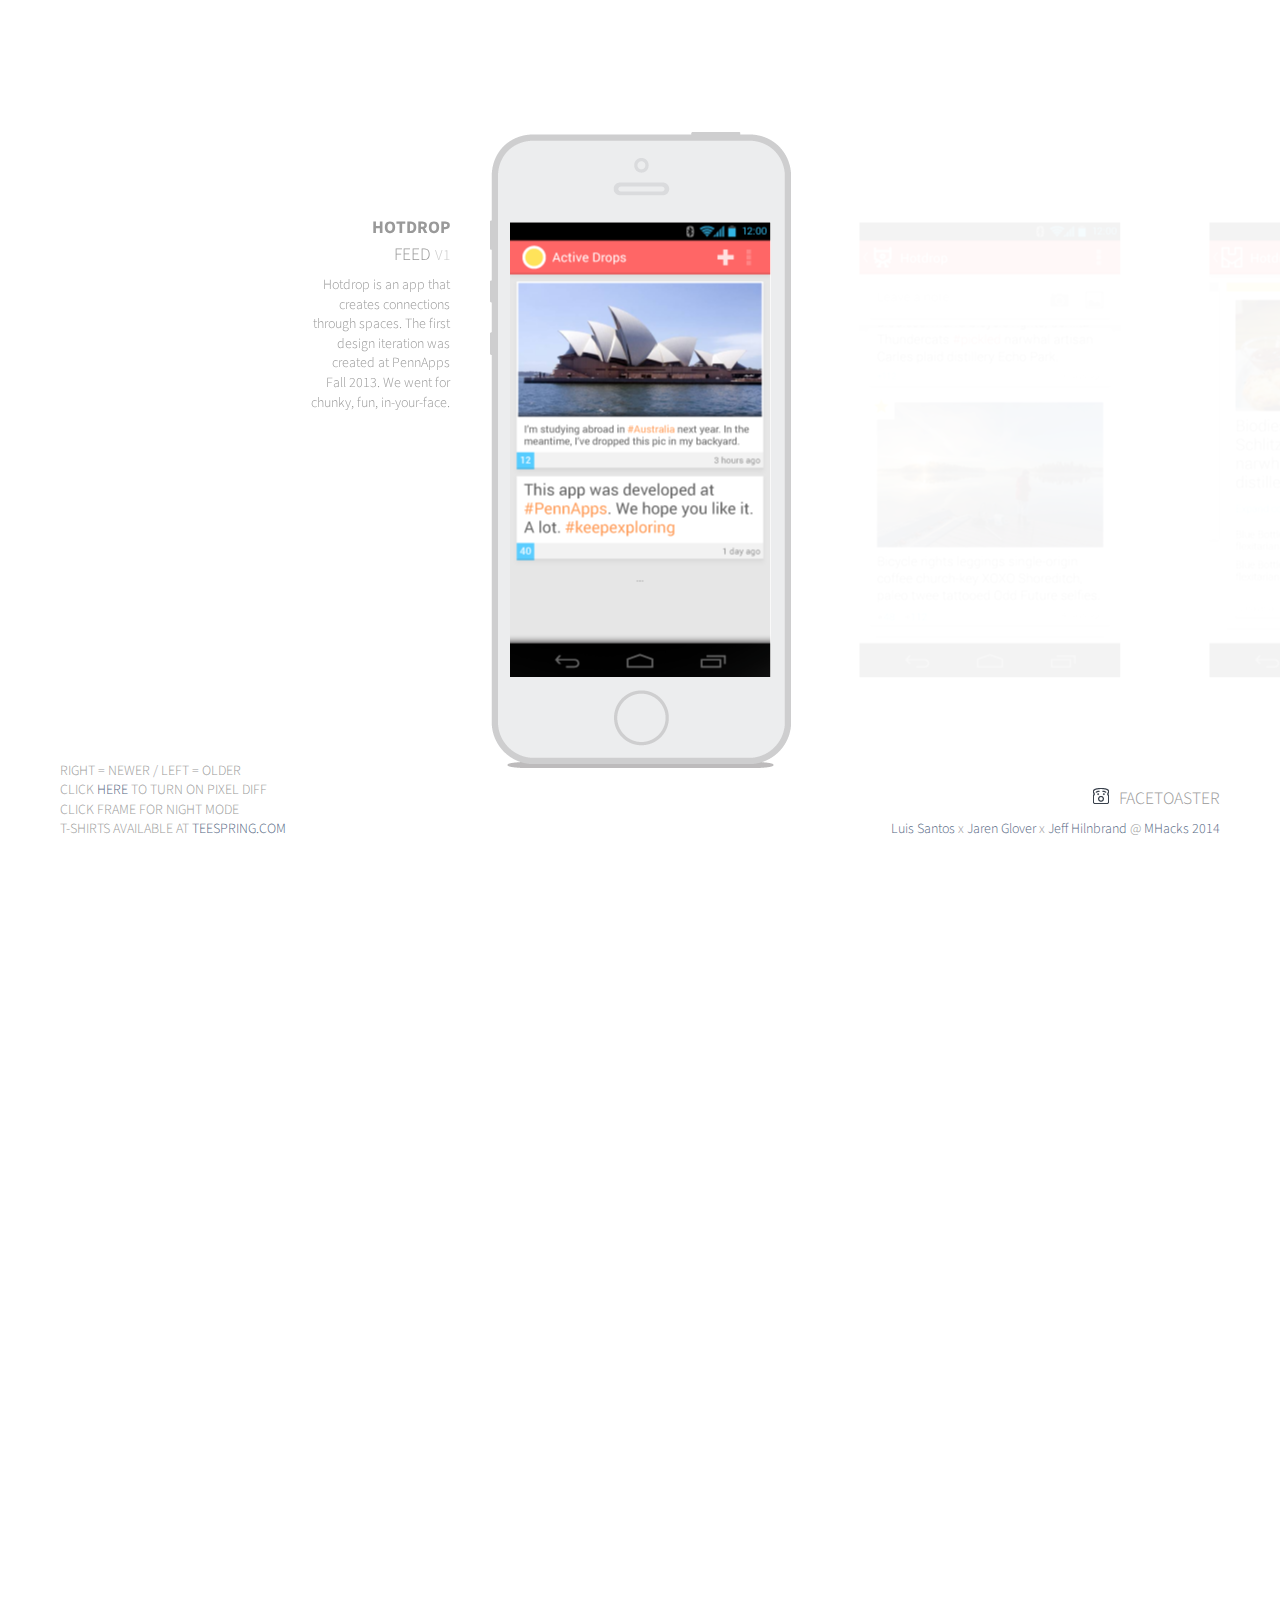
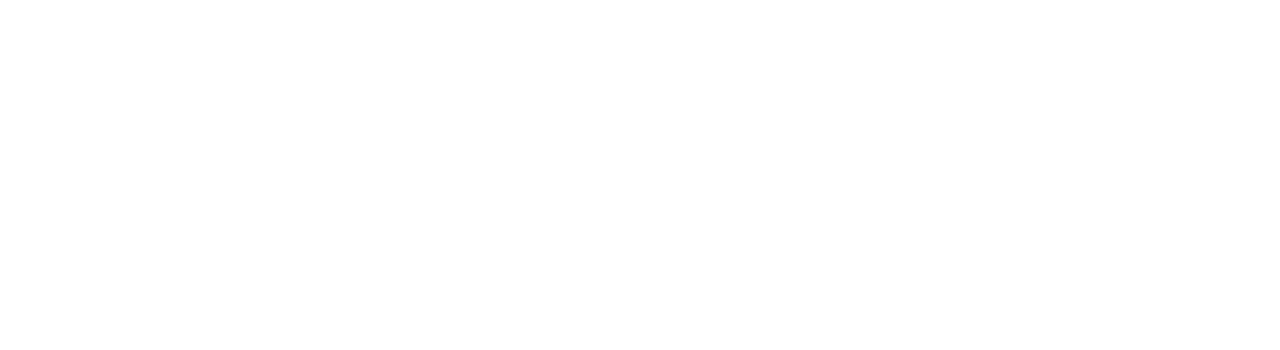
<file: index.html>
<!doctype html>

<html lang="en">
<head>
    <meta charset="utf-8" />
    <title>Facetoaster - Hotdrop Example</title>

    <link rel="icon" type="image/png" href="favicon.png" />
    
    <link href="public/css/style.css" rel="stylesheet" />

    <meta name="description" content="Facetoaster. Created at MHacks 2014" />
    <meta name="author" content="Jeff Hilnbrand, Jaren Glover, Luis Santos" />
    
    <link rel="shortcut icon" href="favicon.png" />
</head>

<body>

    <!-- FRAME + DESCRIPTION -->

    <div class="frame">
        <div class="description">
            <h1>Hotdrop</h1>
            <h2>Feed <span class="version-text">V1</span></h2>
            <p class="description-text">First iteration. Need to work the menu.</p>
        </div>
    </div>


    <!-- SLIDES -->

    <div id="impress">

        <div class="step slide" data-y="-1500" description="Hotdrop is an app that creates connections through spaces. The first design iteration was created at PennApps Fall 2013. We went for chunky, fun, in-your-face.">
            <img class="image-test" src="public/img/screen1.png">
        </div>

        <div class="step slide" data-y="-1500" description="In this second iteration, We wanted to make it clear to users what the different elements were and how they aligned in hierarchy. Posts are now distinguished through white boxes, while generally cleaning up the UI through a geometric dimensional schema. Also features newly collapsible post area.">
            <img src="public/img/screen2.png">
        </div>

        <div class="step slide" data-y="-1500" description="We tried an experimental approach to the primary content area. Instead of a linear, vertical feed, cards would allow users to swipe through different hotdrops horizontally. This gives more attention to the individual posts, highlighting pictures and comments directly in the feed.">
            <img src="public/img/screen3.png">
        </div>

        <div class="step slide" data-y="-1500" description="Version 4 returns to the vertical feed and, most notably, combines the colorful status bar with basic information such as number of views and comments. This brings such information to the forefront of the UI. Also, we wanted to be more indicative with GPS information, such as when a fix is attained.">
            <img src="public/img/screen35.png">
        </div>

        <div class="step slide" data-y="-1500" description="Status bars colors have been adjusted, with current drops as yellow and pinned drops as blue. Throughout the app, yellow is used sparingly as a fresh and exciting color while blue indicates a more common but interactive element. Colors are slightly desaturated here, as they were appearing far too bold on Amoled devices.">
            <img src="public/img/screen4.png">
        </div>

    </div>
    

    <!-- FOOTER -->

    <div class="info-bottom-left">
        <p>Right = Newer / Left = Older</p>
        <p>Click <a class="btn-pixeldiff" href="">here</a> to turn <span class="pixeldiff-on">ON</span><span class="pixeldiff-off invisible">OFF</span> pixel diff</p>
        <p>Click frame for <span class="night-mode">night mode</span><span class="day-mode invisible">light mode</span></p>
        <p>T-shirts available at <a href="http://teespring.com/facetoaster" target="_blank">teespring.com</a></p>
    </div>

    <div class="info-bottom-right">
        <h2 class="logo-name">Facetoaster</h2>
        <p><a href="https://twitter.com/_lssr" target="_blank">Luis Santos</a> x <a href="https://twitter.com/GloveDotCom" target="_blank">Jaren Glover</a> x <a href="https://twitter.com/jhilmd" target="_blank">Jeff Hilnbrand</a> @ <a href="https://mhacks.org" target="_blank">MHacks 2014</a></p>
    </div>


    <!-- SCRIPTS -->

    <script>
            if ("ontouchstart" in document.documentElement) { 
                document.querySelector(".hint").innerHTML = "<p>Tap on the left or right to navigate</p>";
            }

    </script>

    <script src="public/js/impress.js"></script>
    <script>
    </script>
    <script src="http://ajax.googleapis.com/ajax/libs/jquery/1.10.2/jquery.min.js"></script>
    <script src="public/js/script.js"></script>
    <script src="public/js/resemble.js"></script>
    <script src="public/js/pixeldiff.js"></script>
    <script>
  (function(i,s,o,g,r,a,m){i['GoogleAnalyticsObject']=r;i[r]=i[r]||function(){
  (i[r].q=i[r].q||[]).push(arguments)},i[r].l=1*new Date();a=s.createElement(o),
  m=s.getElementsByTagName(o)[0];a.async=1;a.src=g;m.parentNode.insertBefore(a,m)
  })(window,document,'script','//www.google-analytics.com/analytics.js','ga');

  ga('create', 'UA-46817894-2', 'facetoaster.com');
  ga('send', 'pageview');

</script>

</body>
</html>
</file>
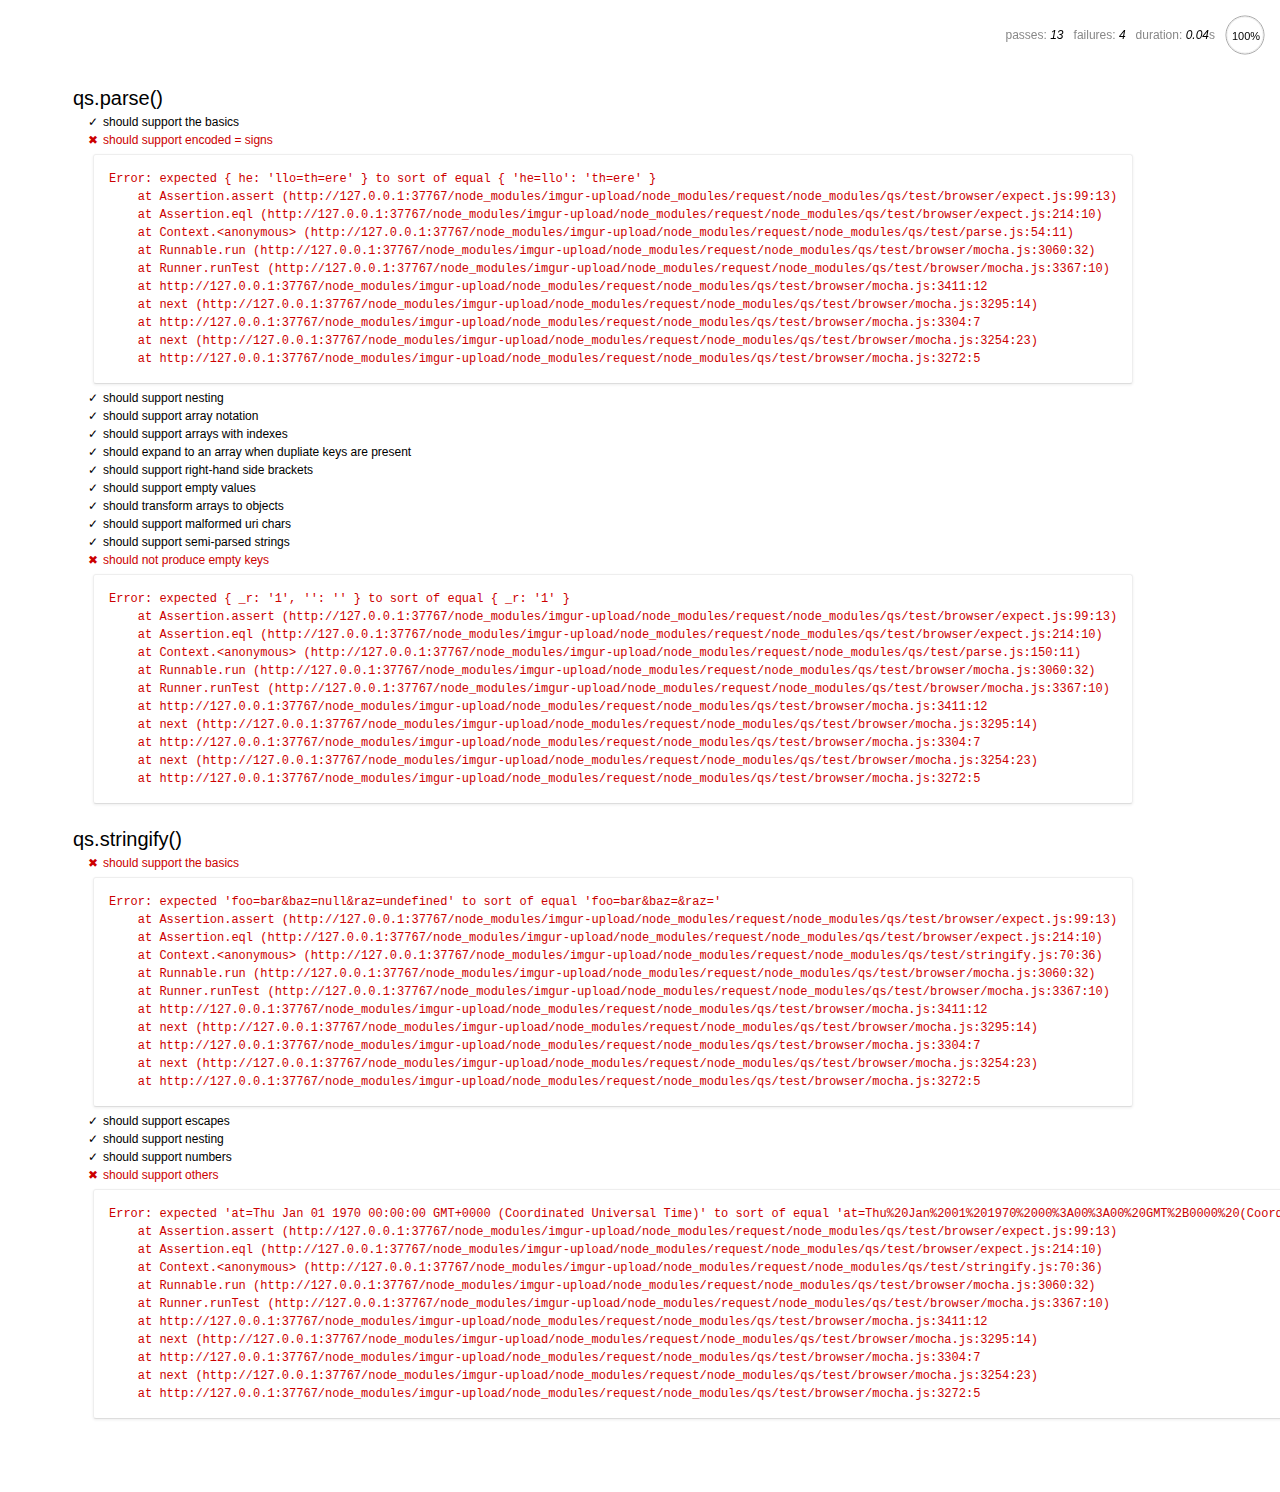
<file: node_modules/imgur-upload/node_modules/request/node_modules/qs/test/browser/index.html>
<html>
  <head>
    <title>Mocha</title>
    <meta http-equiv="Content-Type" content="text/html; charset=UTF-8">
    <link rel="stylesheet" href="mocha.css" />
    <script src="jquery.js" type="text/javascript"></script>
    <script src="expect.js"></script>
    <script src="mocha.js"></script>
    <script>mocha.setup('bdd')</script>
    <script src="qs.js"></script>
    <script src="../parse.js"></script>
    <script src="../stringify.js"></script>
    <script>onload = mocha.run;</script>
  </head>
  <body>
    <div id="mocha"></div>
  </body>
</html>
</file>
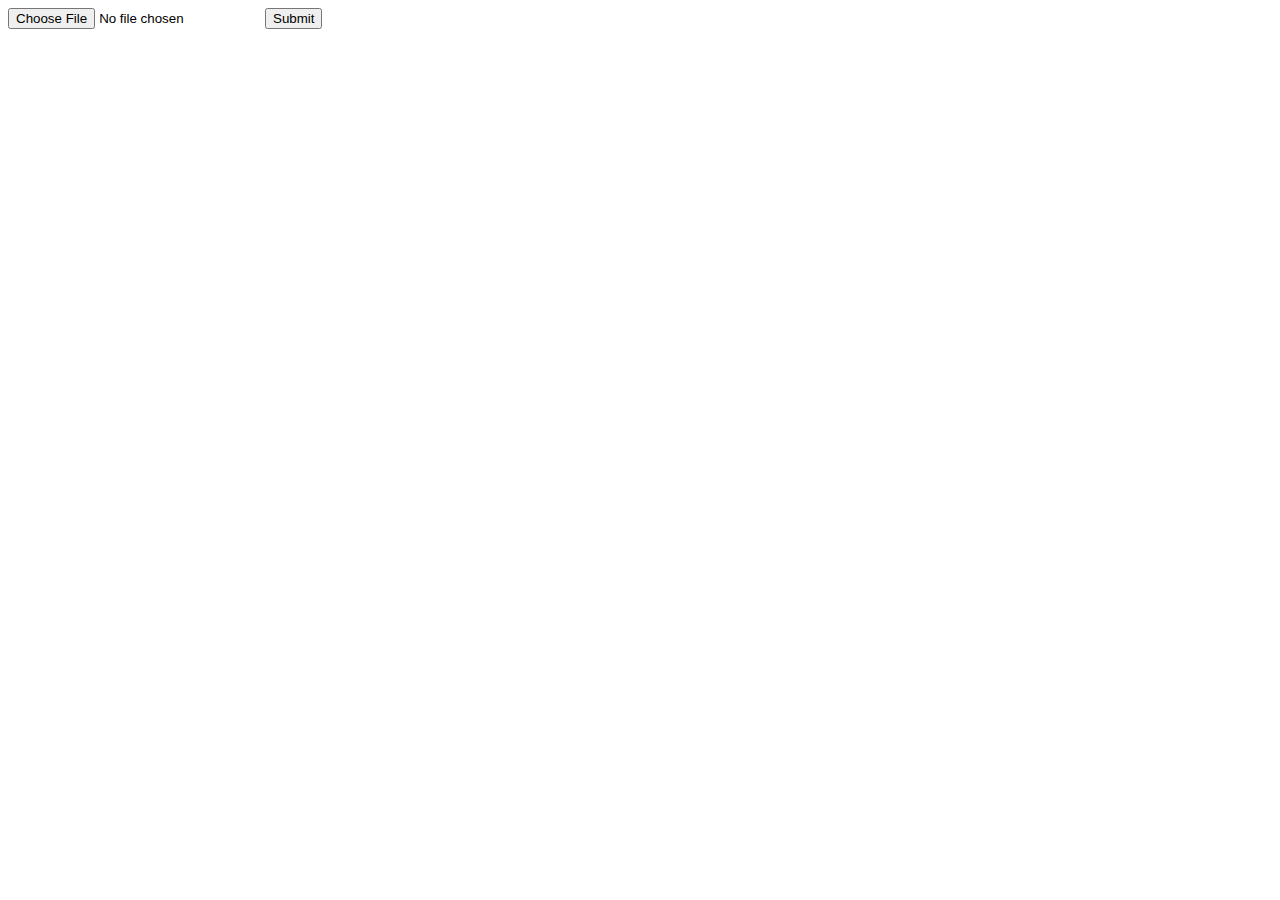
<file: upload.html>
<html>
<head>
<title>Upload Example</title>
</head>
<body>

<form id="uploadForm"
      enctype="multipart/form-data"
      action="/upload"
      method="post">
  <input type="file" id="userPhotoInput" name="displayImage" />
  <input type="submit" value="Submit">
</form>

<span id="status" />
<img id="uploadedImage" />


</body>
</html>
</file>
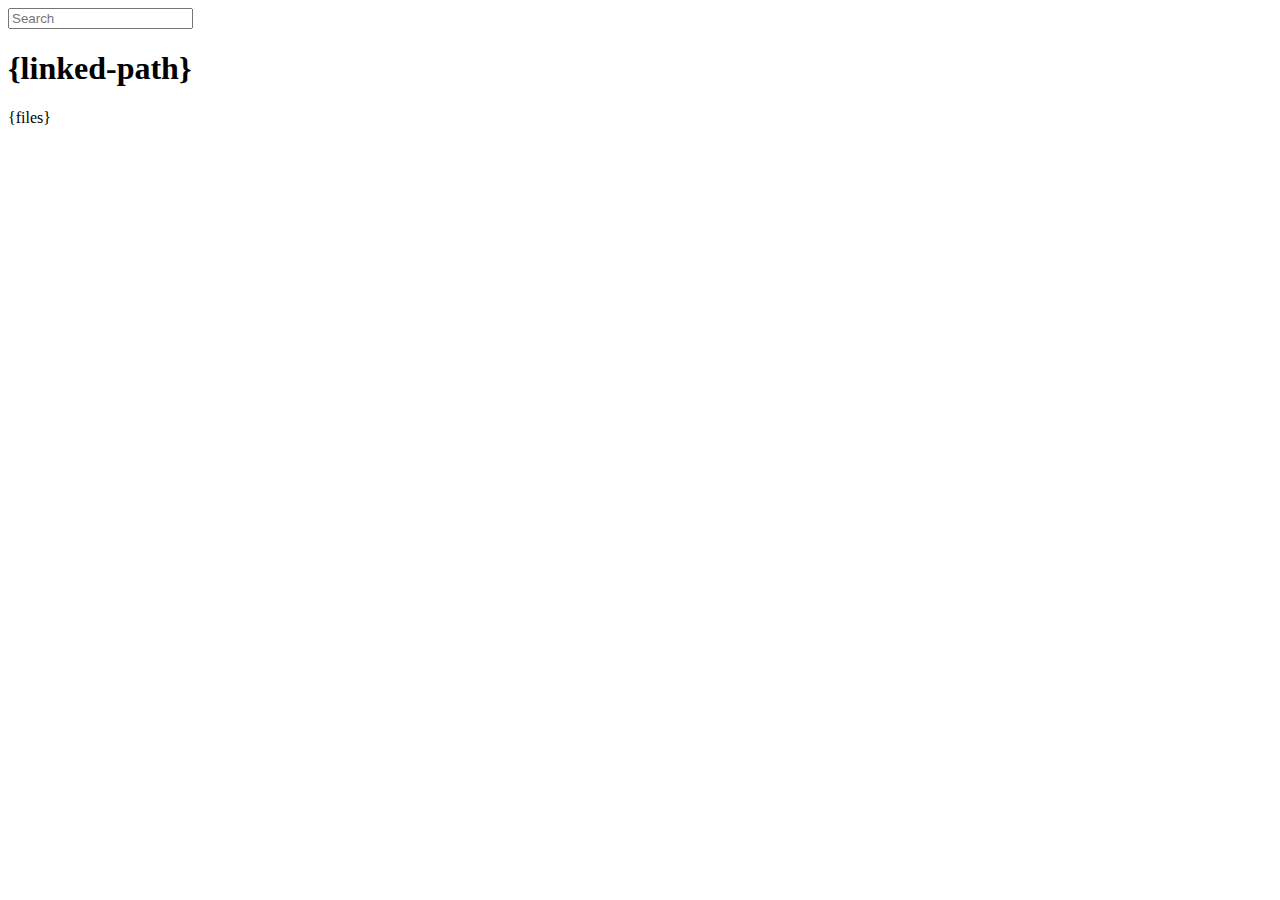
<file: node_modules/express/node_modules/connect/lib/public/directory.html>
<!DOCTYPE html>
<html>
  <head>
    <meta charset='utf-8'> 
    <meta name="viewport" content="width=device-width, initial-scale=1.0, maximum-scale=1.0, user-scalable=no" />
    <title>listing directory {directory}</title>
    <style>{style}</style>
    <script>
      function $(id){
        var el = 'string' == typeof id
          ? document.getElementById(id)
          : id;

        el.on = function(event, fn){
          if ('content loaded' == event) {
            event = window.attachEvent ? "load" : "DOMContentLoaded";
          }
          el.addEventListener
            ? el.addEventListener(event, fn, false)
            : el.attachEvent("on" + event, fn);
        };

        el.all = function(selector){
          return $(el.querySelectorAll(selector));
        };

        el.each = function(fn){
          for (var i = 0, len = el.length; i < len; ++i) {
            fn($(el[i]), i);
          }
        };

        el.getClasses = function(){
          return this.getAttribute('class').split(/\s+/);
        };

        el.addClass = function(name){
          var classes = this.getAttribute('class');
          el.setAttribute('class', classes
            ? classes + ' ' + name
            : name);
        };

        el.removeClass = function(name){
          var classes = this.getClasses().filter(function(curr){
            return curr != name;
          });
          this.setAttribute('class', classes.join(' '));
        };

        return el;
      }

      function search() {
        var str = $('search').value
          , links = $('files').all('a');

        links.each(function(link){
          var text = link.textContent;

          if ('..' == text) return;
          if (str.length && ~text.indexOf(str)) {
            link.addClass('highlight');
          } else {
            link.removeClass('highlight');
          }
        });
      }

      $(window).on('content loaded', function(){
        $('search').on('keyup', search);
      });
    </script>
  </head>
  <body class="directory">
    <input id="search" type="text" placeholder="Search" autocomplete="off" />
    <div id="wrapper">
      <h1>{linked-path}</h1>
      {files}
    </div>
  </body>
</html>
</file>
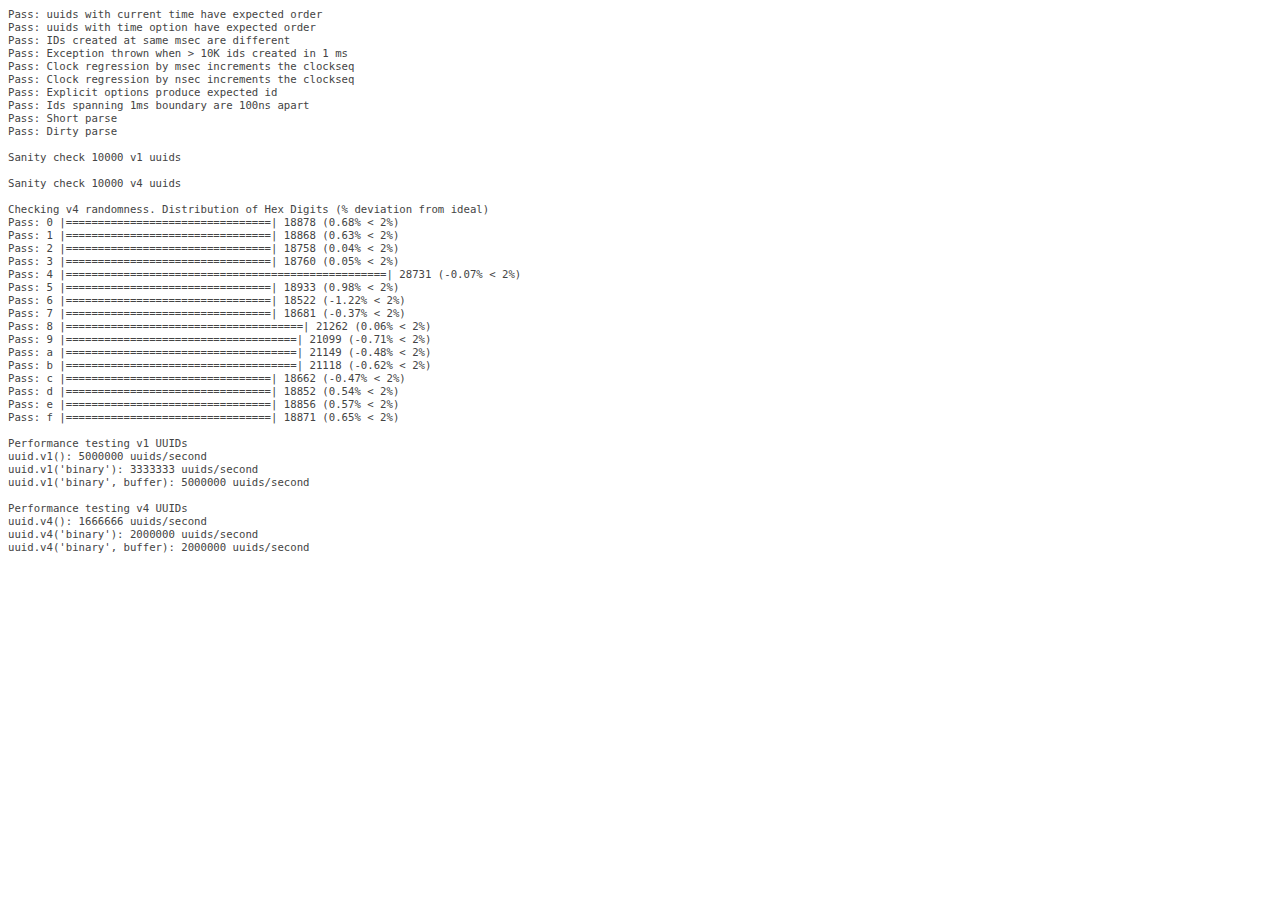
<file: node_modules/imgur-upload/node_modules/request/node_modules/node-uuid/test/test.html>
<html>
  <head>
    <style>
      div {
        font-family: monospace;
        font-size: 8pt;
      }
      div.log {color: #444;}
      div.warn {color: #550;}
      div.error {color: #800; font-weight: bold;}
    </style>
    <script src="../uuid.js"></script>
  </head>
  <body>
    <script src="./test.js"></script>
  </body>
</html>
</file>
<file: public/css/style.css>
@import url(http://fonts.googleapis.com/css?family=Source+Sans+Pro:300,700);
/* IMPORT */
/* FONTS */
/* COLORS */
/* MIXINS */
.center {
  text-align: center;
}
.caps {
  text-transform: uppercase;
}
/*TRANSITIONS */
.t1-b {
  -webkit-transition: background .2s;
  -moz-transition: background .2s;
  -ms-transition: background .2s;
  -o-transition: background .2s;
  transition: background .2s;
}
/* RESETS */
* {
  margin: 0;
  padding: 0;
}
li {
  list-style: none;
}
.step {
  position: relative;
  width: 440px;
  margin: 20px auto;
  -webkit-box-sizing: border-box;
  -moz-box-sizing: border-box;
  -ms-box-sizing: border-box;
  -o-box-sizing: border-box;
  box-sizing: border-box;
  font-family: 'Source Sans Pro', 'Helvetica Neue', Helvetica, Arial, sans-serif;
  font-size: 48px;
  line-height: 1.5;
}
/*
    ... and we enhance the styles for impress.js.

    Basically we remove the margin and make inactive steps a little bit transparent.
    */

.invisible {
  display: none;
}

.impress-enabled .step {
  margin: 0;
  opacity: 0.05;
  -webkit-transition: opacity .4s;
  -moz-transition: opacity .4s;
  -ms-transition: opacity .4s;
  -o-transition: opacity .4s;
  transition: opacity .4s;
}
.impress-enabled .step.active {
  opacity: 1;
}
.impress-enabled .step.active:hover {
  opacity: 1;
}
/*
    These 'slide' step styles were heavily inspired by HTML5 Slides:
    http://html5slides.googlecode.com/svn/trunk/styles.css

    ;)

    They cover everything what you see on first three steps of the demo.
    */
.slide {
  display: block;
  cursor: hand;
  width: 261px;
  height: 455px;
  font-family: Arial, sans-serif;
}
.slide:hover {
  opacity: .8;
}
.slide q {
  display: block;
  font-size: 50px;
  line-height: 72px;
  margin-top: 100px;
}
.slide q strong {
  white-space: nowrap;
}
/*
    The last step is an overview.
    There is no content in it, so we make sure it's not visible because we want
    to be able to click on other steps.

    */
#overview {
  display: none;
}
/*
    We also make other steps visible and give them a pointer cursor using the
    `impress-on-` class.
    */
.impress-on-overview .step {
  opacity: 1;
  cursor: hand;
}
/*
    Now, when we have all the steps styled let's give users a hint how to navigate
    around the presentation.

    The best way to do this would be to use JavaScript, show a delayed hint for a
    first time users, then hide it and store a status in cookie or localStorage...

    But I wanted to have some CSS fun and avoid additional scripting...

    Let me explain it first, so maybe the transition magic will be more readable
    when you read the code.

    First of all I wanted the hint to appear only when user is idle for a while.
    You can't detect the 'idle' state in CSS, but I delayed a appearing of the
    hint by 5s using transition-delay.

    You also can't detect in CSS if the user is a first-time visitor, so I had to
    make an assumption that I'll only show the hint on the first step. And when
    the step is changed hide the hint, because I can assume that user already
    knows how to navigate.

    To summarize it - hint is shown when the user is on the first step for longer
    than 5 seconds.

    The other problem I had was caused by the fact that I wanted the hint to fade
    in and out. It can be easily achieved by transitioning the opacity property.
    But that also meant that the hint was always on the screen, even if totally
    transparent. It covered part of the screen and you couldn't correctly clicked
    through it.
    Unfortunately you cannot transition between display `block` and `none` in pure
    CSS, so I needed a way to not only fade out the hint but also move it out of
    the screen.

    I solved this problem by positioning the hint below the bottom of the screen
    with CSS transform and moving it up to show it. But I also didn't want this move
    to be visible. I wanted the hint only to fade in and out visually, so I delayed
    the fade in transition, so it starts when the hint is already in its correct
    position on the screen.

    I know, it sounds complicated ... maybe it would be easier with the code?
    */
.hint {
  /*
        We hide the hint until presentation is started and from browsers not supporting
        impress.js, as they will have a linear scrollable view ...
        */
  display: none;
  /*
        ... and give it some fixed position and nice styles.
        */
  position: fixed;
  left: 0;
  right: 0;
  bottom: 200px;
  background: rgba(0, 0, 0, 0.5);
  color: #cccccc;
  text-align: center;
  font-size: 50px;
  padding: 20px;
  z-index: 100;
  /*
        By default we don't want the hint to be visible, so we make it transparent ...
        */
  opacity: 0;
  /*
        ... and position it below the bottom of the screen (relative to it's fixed position)
        */
  -webkit-transform: translateY(400px);
  -moz-transform: translateY(400px);
  -ms-transform: translateY(400px);
  -o-transform: translateY(400px);
  transform: translateY(400px);
  /*
        Now let's imagine that the hint is visible and we want to fade it out and move out
        of the screen.

        So we define the transition on the opacity property with .4s duration and another
        transition on transform property delayed by .4s so it will happen after the fade out
        on opacity finished.

        This way user will not see the hint moving down.
        */
  -webkit-transition: opacity 0.4s, -webkit-transform 0.4s 0.4s;
  -moz-transition: opacity 0.4s, -moz-transform 0.4s 0.4s;
  -ms-transition: opacity 0.4s, -ms-transform 0.4s 0.4s;
  -o-transition: opacity 0.4s, -o-transform 0.4s 0.4s;
  transition: opacity .4s,         transform 0.4s .4s;
}
/*
    Now we 'enable' the hint when presentation is initialized ...
    */
.impress-enabled .hint {
  display: block;
}
/*
    ... and we will show it when the first step (with id 'slide1') is active.
    */
.impress-on-slide1 .hint {
  /*
        We remove the transparency and position the hint in its default fixed
        position.
        */
  opacity: 1;
  -webkit-transform: translateY(0px);
  -moz-transform: translateY(0px);
  -ms-transform: translateY(0px);
  -o-transform: translateY(0px);
  transform: translateY(0px);
  /*
        Now for fade in transition we have the oposite situation from the one
        above.

        First after 4.5s delay we animate the transform property to move the hint
        into its correct position and after that we fade it in with opacity
        transition.
        */
  -webkit-transition: opacity 0.4s 5s, -webkit-transform 0.5s 4.5s;
  -moz-transition: opacity 0.4s 5s, -moz-transform 0.5s 4.5s;
  -ms-transition: opacity 0.4s 5s, -ms-transform 0.5s 4.5s;
  -o-transition: opacity 0.4s 5s, -o-transform 0.5s 4.5s;
  transition: opacity .4s 5s,         transform 0.5s 4.5s;
}
/*
    And as the last thing there is a workaround for quite strange bug.
    It happens a lot in Chrome. I don't remember if I've seen it in Firefox.

    Sometimes the element positioned in 3D (especially when it's moved back
    along Z axis) is not clickable, because it falls 'behind' the <body>
    element.

    To prevent this, I decided to make <body> non clickable by setting
    pointer-events property to `none` value.
    Value if this property is inherited, so to make everything else clickable
    I bring it back on the #impress element.

    If you want to know more about `pointer-events` here are some docs:
    https://developer.mozilla.org/en/CSS/pointer-events

    There is one very important thing to notice about this workaround - it makes
    everything 'unclickable' except what's in #impress element.

    So use it wisely ... or don't use at all.
    */

.impress-enabled #impress {
  pointer-events: auto;
}
/*
    There is one funny thing I just realized.

    Thanks to this workaround above everything except #impress element is invisible
    for click events. That means that the hint element is also not clickable.
    So basically all of this transforms and delayed transitions trickery was probably
    not needed at all...

    But it was fun to learn about it, wasn't it?
    */
/*
    That's all I have for you in this file.
    Thanks for reading. I hope you enjoyed it at least as much as I enjoyed writing it
    for you.
    */
/* BODY */
body {
  font-family: 'Source Sans Pro', 'Helvetica Neue', Helvetica, Arial, sans-serif;
  font-weight: 300;
  color: #999999;
  font-size: .875em;
  line-height: 1.4;
  margin-top: 0;
  text-align: center;
  overflow-x: hidden;
  overflow-y: auto;
}
/* TYPOGRAPHY */
a,
a:visited {
  color: #53667f;
  text-decoration: none;
}
a:hover,
a:visited:hover {
  text-decoration: underline;
}
h1,
h2,
h3 {
  text-transform: uppercase;
}
h1,
.h1 {
  font-weight: 700;
  font-size: 1.25em;
  margin-bottom: .125em;
}
h2,
.h2 {
  font-weight: 300;
  font-size: 1.25em;
  margin-bottom: .5em;
}
h3,
.h3 {
  font-weight: 300;
  color: #cccccc;
}
.version-text {
  font-size: .875em;
  color: #cccccc;
}
/* BUTTON */
button,
.button {
  font-family: 'Source Sans Pro', 'Helvetica Neue', Helvetica, Arial, sans-serif;
  font-weight: 700;
  font-size: 1.25em;
  text-transform: uppercase;
  color: white;
  cursor: pointer;
  padding: 1em;
  background: #999999;
  border: 0;
  -webkit-transition: background .2s;
  -moz-transition: background .2s;
  -ms-transition: background .2s;
  -o-transition: background .2s;
  transition: background .2s;
  margin-top: 1em;
}
button:hover,
.button:hover {
  background: #53667f;
}
button:focus,
.button:focus {
  border: 0;
  outline: 0;
}
/* IMAGES */
img {
  -webkit-touch-callout: none;
  -webkit-user-select: none;
  -khtml-user-select: none;
  -moz-user-select: none;
  -ms-user-select: none;
  user-select: none;
}
/* FRAME + SLIDES */
.frame {
  position: absolute;
  display: block;
  height: 636px;
  width: 301px;
  z-index: 1000;
  margin-top: -318px;
  margin-left: -150px;
  top: 50%;
  left: 50%;
  background: url("../img/frame-iphone-trans.png");
}
.frame.night {
  background: url("../img/frame-iphone-trans-dark.png");
}
/* DESCRIPTION */
.description {
  text-align: right;
  width: 140px;
  margin-left: -180px;
  margin-top: 84px;
}
.info-bottom-left {
  position: absolute;
  bottom: 60px;
  left: 60px;
  text-align: left;
  text-transform: uppercase;
}
.info-bottom-right {
  position: absolute;
  bottom: 60px;
  right: 60px;
  text-align: right;
}
.logo-name:before {
  content: url("../img/logo-mini.png");
  margin-right: 10px;
  margin-bottom: -20px;
}
/* OPTIONS */
.options ul {
  list-style-type: square;
}
.options ul li {
  color: #53667f;
  cursor: pointer;
}
/* SCROLL BLOCK */
.scroll-block {
  display: block;
  height: 4em;
}
.scroll-block ul {
  position: relative;
  display: inline-block;
}
.top {
  margin-top: 1em;
}
.top ul {
  bottom: 0;
}
.bottom {
  bottom: 0;
  margin-bottom: 1em;
}
.bottom ul {
  top: 0;
}
.scroll-views li {
  font-weight: 300;
  color: #cccccc;
}
.scroll-views li:before {
  content: "+ ";
}
.arrow img {
  display: block;
  margin: .5em;
}
/* SELECTION HIGHLIGHT */
::selection {
  background: #53667f;
  /* Safari */
  color: white;
}
::-moz-selection {
  background: #53667f;
  /* Firefox */
  color: white;
}
/* CREATE PAGE */
.logo {
  margin: 4em 0;
}
/* FORM */
form {
  margin-bottom: 2em;
  display: block;
}
form .button {
  margin-top: 2em;
}
input[type=text] {
  font-size: 1.25em;
  text-transform: uppercase;
  font-family: 'Source Sans Pro', 'Helvetica Neue', Helvetica, Arial, sans-serif;
  text-align: center;
  border: 0;
  border-bottom: solid #cccccc 1px;
  height: 2em;
  padding: .5em;
  max-width: 90%;
  width: 20em;
  margin: 0 1em;
}
input[type=text] ::-webkit-input-placeholder {
  /* WebKit browsers */
  color: #cccccc;
}
input[type=text] :-moz-placeholder {
  /* Mozilla Firefox 4 to 18 */
  color: #cccccc;
}
input[type=text] ::-moz-placeholder {
  /* Mozilla Firefox 19+ */
  color: #cccccc;
}
input[type=text] :-ms-input-placeholder {
  /* Internet Explorer 10+ */
  color: #cccccc;
}
input[type=text]:focus {
  outline: 0;
  border: 0;
  border-bottom: solid #999999 1px;
}
/* The MIT License */
.dropzone,
.dropzone *,
.dropzone-previews,
.dropzone-previews * {
  -webkit-box-sizing: border-box;
  -moz-box-sizing: border-box;
  box-sizing: border-box;
}
.dropzone {
  margin: 0 auto;
  max-width: 90%;
  width: 60em;
  background: #cccccc;
  padding: 1em;
  -webkit-transition: background 0.2s ease-in-out;
  -moz-transition: background 0.2s ease-in-out;
  -o-transition: background 0.2s ease-in-out;
  -ms-transition: background 0.2s ease-in-out;
  transition: background 0.2s ease-in-out;
}
.dropzone.dz-clickable {
  cursor: pointer;
}
.dropzone.dz-clickable .dz-message,
.dropzone.dz-clickable .dz-message span {
  cursor: pointer;
}
.dropzone.dz-clickable * {
  cursor: default;
}
.dropzone .dz-message {
  opacity: 1;
  -ms-filter: none;
  filter: none;
}
.dropzone.dz-drag-hover {
  background: #999999;
}
.dropzone.dz-started .dz-message {
  display: none;
}
.dropzone .dz-preview,
.dropzone-previews .dz-preview {
  background: rgba(255, 255, 255, 0.8);
  position: relative;
  display: inline-block;
  margin: 17px;
  vertical-align: top;
  border: 1px solid #acacac;
  padding: 6px 6px 6px 6px;
}
.dropzone .dz-preview.dz-file-preview [data-dz-thumbnail],
.dropzone-previews .dz-preview.dz-file-preview [data-dz-thumbnail] {
  display: none;
}
.dropzone .dz-preview .dz-details,
.dropzone-previews .dz-preview .dz-details {
  width: 100px;
  height: 100px;
  position: relative;
  background: #ebebeb;
  padding: 5px;
  margin-bottom: 22px;
}
.dropzone .dz-preview .dz-details .dz-filename,
.dropzone-previews .dz-preview .dz-details .dz-filename {
  overflow: hidden;
  height: 100%;
}
.dropzone .dz-preview .dz-details img,
.dropzone-previews .dz-preview .dz-details img {
  position: absolute;
  top: 0;
  left: 0;
  width: 100px;
  height: 100px;
}
.dropzone .dz-preview .dz-details .dz-size,
.dropzone-previews .dz-preview .dz-details .dz-size {
  position: absolute;
  bottom: -28px;
  left: 3px;
  height: 28px;
  line-height: 28px;
}
.dropzone .dz-preview.dz-error .dz-error-mark,
.dropzone-previews .dz-preview.dz-error .dz-error-mark {
  display: block;
}
.dropzone .dz-preview.dz-success .dz-success-mark,
.dropzone-previews .dz-preview.dz-success .dz-success-mark {
  display: block;
}
.dropzone .dz-preview:hover .dz-details img,
.dropzone-previews .dz-preview:hover .dz-details img {
  display: none;
}
.dropzone .dz-preview .dz-success-mark,
.dropzone-previews .dz-preview .dz-success-mark,
.dropzone .dz-preview .dz-error-mark,
.dropzone-previews .dz-preview .dz-error-mark {
  display: none;
  position: absolute;
  width: 40px;
  height: 40px;
  font-size: 30px;
  text-align: center;
  right: -10px;
  top: -10px;
}
.dropzone .dz-preview .dz-success-mark,
.dropzone-previews .dz-preview .dz-success-mark {
  color: #8cc657;
}
.dropzone .dz-preview .dz-error-mark,
.dropzone-previews .dz-preview .dz-error-mark {
  color: #ee162d;
}
.dropzone .dz-preview .dz-progress,
.dropzone-previews .dz-preview .dz-progress {
  position: absolute;
  top: 100px;
  left: 6px;
  right: 6px;
  height: 6px;
  background: #d7d7d7;
  display: none;
}
.dropzone .dz-preview .dz-progress .dz-upload,
.dropzone-previews .dz-preview .dz-progress .dz-upload {
  display: block;
  position: absolute;
  top: 0;
  bottom: 0;
  left: 0;
  width: 0%;
  background-color: #8cc657;
}
.dropzone .dz-preview.dz-processing .dz-progress,
.dropzone-previews .dz-preview.dz-processing .dz-progress {
  display: block;
}
.dropzone .dz-preview .dz-error-message,
.dropzone-previews .dz-preview .dz-error-message {
  display: none;
  position: absolute;
  top: -5px;
  left: -20px;
  background: rgba(245, 245, 245, 0.8);
  padding: 8px 10px;
  color: #800;
  min-width: 140px;
  max-width: 500px;
  z-index: 500;
}
.dropzone .dz-preview:hover.dz-error .dz-error-message,
.dropzone-previews .dz-preview:hover.dz-error .dz-error-message {
  display: block;
}
.dropzone {
  border: 1px solid rgba(0, 0, 0, 0.03);
  min-height: 360px;
  -webkit-border-radius: 3px;
  border-radius: 3px;
  background: rgba(0, 0, 0, 0.03);
  padding: 23px;
}
.dropzone .dz-default.dz-message {
  opacity: 1;
  -ms-filter: none;
  filter: none;
  -webkit-transition: opacity 0.3s ease-in-out;
  -moz-transition: opacity 0.3s ease-in-out;
  -o-transition: opacity 0.3s ease-in-out;
  -ms-transition: opacity 0.3s ease-in-out;
  transition: opacity 0.3s ease-in-out;
  background-image: url("../images/spritemap.png");
  background-repeat: no-repeat;
  background-position: 0 0;
  position: absolute;
  width: 428px;
  height: 123px;
  margin-left: -214px;
  margin-top: -61.5px;
  top: 50%;
  left: 50%;
}
@media all and (-webkit-min-device-pixel-ratio: 1.5), (min--moz-device-pixel-ratio: 1.5), (-o-min-device-pixel-ratio: 1.5/1), (min-device-pixel-ratio: 1.5), (min-resolution: 138dpi), (min-resolution: 1.5dppx) {
  .dropzone .dz-default.dz-message {
    background-image: url("../images/spritemap@2x.png");
    -webkit-background-size: 428px 406px;
    -moz-background-size: 428px 406px;
    background-size: 428px 406px;
  }
}
.dropzone .dz-default.dz-message span {
  display: none;
}
.dropzone.dz-square .dz-default.dz-message {
  background-position: 0 -123px;
  width: 268px;
  margin-left: -134px;
  height: 174px;
  margin-top: -87px;
}
.dropzone.dz-drag-hover .dz-message {
  opacity: 0.15;
  -ms-filter: "progid:DXImageTransform.Microsoft.Alpha(Opacity=15)";
  filter: alpha(opacity=15);
}
.dropzone.dz-started .dz-message {
  display: block;
  opacity: 0;
  -ms-filter: "progid:DXImageTransform.Microsoft.Alpha(Opacity=0)";
  filter: alpha(opacity=0);
}
.dropzone .dz-preview,
.dropzone-previews .dz-preview {
  font-size: 14px;
}
.dropzone .dz-preview.dz-image-preview:hover .dz-details img,
.dropzone-previews .dz-preview.dz-image-preview:hover .dz-details img {
  display: block;
  opacity: 0.1;
  -ms-filter: "progid:DXImageTransform.Microsoft.Alpha(Opacity=10)";
  filter: alpha(opacity=10);
}
.dropzone .dz-preview.dz-success .dz-success-mark,
.dropzone-previews .dz-preview.dz-success .dz-success-mark {
  opacity: 1;
  -ms-filter: none;
  filter: none;
}
.dropzone .dz-preview.dz-error .dz-error-mark,
.dropzone-previews .dz-preview.dz-error .dz-error-mark {
  opacity: 1;
  -ms-filter: none;
  filter: none;
}
.dropzone .dz-preview.dz-error .dz-progress .dz-upload,
.dropzone-previews .dz-preview.dz-error .dz-progress .dz-upload {
  background: #ee1e2d;
}
.dropzone .dz-preview .dz-error-mark,
.dropzone-previews .dz-preview .dz-error-mark,
.dropzone .dz-preview .dz-success-mark,
.dropzone-previews .dz-preview .dz-success-mark {
  display: block;
  opacity: 0;
  -ms-filter: "progid:DXImageTransform.Microsoft.Alpha(Opacity=0)";
  filter: alpha(opacity=0);
  -webkit-transition: opacity 0.4s ease-in-out;
  -moz-transition: opacity 0.4s ease-in-out;
  -o-transition: opacity 0.4s ease-in-out;
  -ms-transition: opacity 0.4s ease-in-out;
  transition: opacity 0.4s ease-in-out;
  background-image: url("../images/spritemap.png");
  background-repeat: no-repeat;
}
@media all and (-webkit-min-device-pixel-ratio: 1.5), (min--moz-device-pixel-ratio: 1.5), (-o-min-device-pixel-ratio: 1.5/1), (min-device-pixel-ratio: 1.5), (min-resolution: 138dpi), (min-resolution: 1.5dppx) {
  .dropzone .dz-preview .dz-error-mark,
  .dropzone-previews .dz-preview .dz-error-mark,
  .dropzone .dz-preview .dz-success-mark,
  .dropzone-previews .dz-preview .dz-success-mark {
    background-image: url("../images/spritemap@2x.png");
    -webkit-background-size: 428px 406px;
    -moz-background-size: 428px 406px;
    background-size: 428px 406px;
  }
}
.dropzone .dz-preview .dz-error-mark span,
.dropzone-previews .dz-preview .dz-error-mark span,
.dropzone .dz-preview .dz-success-mark span,
.dropzone-previews .dz-preview .dz-success-mark span {
  display: none;
}
.dropzone .dz-preview .dz-error-mark,
.dropzone-previews .dz-preview .dz-error-mark {
  background-position: -268px -123px;
}
.dropzone .dz-preview .dz-success-mark,
.dropzone-previews .dz-preview .dz-success-mark {
  background-position: -268px -163px;
}
.dropzone .dz-preview .dz-progress .dz-upload,
.dropzone-previews .dz-preview .dz-progress .dz-upload {
  -webkit-animation: loading 0.4s linear infinite;
  -moz-animation: loading 0.4s linear infinite;
  -o-animation: loading 0.4s linear infinite;
  -ms-animation: loading 0.4s linear infinite;
  animation: loading 0.4s linear infinite;
  -webkit-transition: width 0.3s ease-in-out;
  -moz-transition: width 0.3s ease-in-out;
  -o-transition: width 0.3s ease-in-out;
  -ms-transition: width 0.3s ease-in-out;
  transition: width 0.3s ease-in-out;
  -webkit-border-radius: 2px;
  border-radius: 2px;
  position: absolute;
  top: 0;
  left: 0;
  width: 0%;
  height: 100%;
  background-image: url("../images/spritemap.png");
  background-repeat: repeat-x;
  background-position: 0px -400px;
}
@media all and (-webkit-min-device-pixel-ratio: 1.5), (min--moz-device-pixel-ratio: 1.5), (-o-min-device-pixel-ratio: 1.5/1), (min-device-pixel-ratio: 1.5), (min-resolution: 138dpi), (min-resolution: 1.5dppx) {
  .dropzone .dz-preview .dz-progress .dz-upload,
  .dropzone-previews .dz-preview .dz-progress .dz-upload {
    background-image: url("../images/spritemap@2x.png");
    -webkit-background-size: 428px 406px;
    -moz-background-size: 428px 406px;
    background-size: 428px 406px;
  }
}
.dropzone .dz-preview.dz-success .dz-progress,
.dropzone-previews .dz-preview.dz-success .dz-progress {
  display: block;
  opacity: 0;
  -ms-filter: "progid:DXImageTransform.Microsoft.Alpha(Opacity=0)";
  filter: alpha(opacity=0);
  -webkit-transition: opacity 0.4s ease-in-out;
  -moz-transition: opacity 0.4s ease-in-out;
  -o-transition: opacity 0.4s ease-in-out;
  -ms-transition: opacity 0.4s ease-in-out;
  transition: opacity 0.4s ease-in-out;
}
.dropzone .dz-preview .dz-error-message,
.dropzone-previews .dz-preview .dz-error-message {
  display: block;
  opacity: 0;
  -ms-filter: "progid:DXImageTransform.Microsoft.Alpha(Opacity=0)";
  filter: alpha(opacity=0);
  -webkit-transition: opacity 0.3s ease-in-out;
  -moz-transition: opacity 0.3s ease-in-out;
  -o-transition: opacity 0.3s ease-in-out;
  -ms-transition: opacity 0.3s ease-in-out;
  transition: opacity 0.3s ease-in-out;
}
.dropzone .dz-preview:hover.dz-error .dz-error-message,
.dropzone-previews .dz-preview:hover.dz-error .dz-error-message {
  opacity: 1;
  -ms-filter: none;
  filter: none;
}
.dropzone a.dz-remove,
.dropzone-previews a.dz-remove {
  background-image: -webkit-linear-gradient(top, #fafafa, #eeeeee);
  background-image: -moz-linear-gradient(top, #fafafa, #eeeeee);
  background-image: -o-linear-gradient(top, #fafafa, #eeeeee);
  background-image: -ms-linear-gradient(top, #fafafa, #eeeeee);
  background-image: linear-gradient(to bottom, #fafafa, #eeeeee);
  -webkit-border-radius: 2px;
  border-radius: 2px;
  border: 1px solid #eee;
  text-decoration: none;
  display: block;
  padding: 4px 5px;
  text-align: center;
  color: #aaa;
  margin-top: 26px;
}
.dropzone a.dz-remove:hover,
.dropzone-previews a.dz-remove:hover {
  color: #666;
}
@-moz-keyframes loading {
  0% {
    background-position: 0 -400px;
  }
  100% {
    background-position: -7px -400px;
  }
}
@-webkit-keyframes loading {
  0% {
    background-position: 0 -400px;
  }
  100% {
    background-position: -7px -400px;
  }
}
@-o-keyframes loading {
  0% {
    background-position: 0 -400px;
  }
  100% {
    background-position: -7px -400px;
  }
}
@-ms-keyframes loading {
  0% {
    background-position: 0 -400px;
  }
  100% {
    background-position: -7px -400px;
  }
}
@keyframes loading {
  0% {
    background-position: 0 -400px;
  }
  100% {
    background-position: -7px -400px;
  }
}
.dz-error-message {
  display: none !important;
}
</file>
<file: node_modules/imgur-upload/node_modules/request/node_modules/qs/test/browser/mocha.css>
body {
  font: 20px/1.5 "Helvetica Neue", Helvetica, Arial, sans-serif;
  padding: 60px 50px;
}

#mocha h1, h2 {
  margin: 0;
}

#mocha h1 {
  margin-top: 15px;
  font-size: 1em;
  font-weight: 200;
}

#mocha .suite .suite h1 {
  margin-top: 0;
  font-size: .8em;
}

#mocha h2 {
  font-size: 12px;
  font-weight: normal;
  cursor: pointer;
}

#mocha .suite {
  margin-left: 15px;
}

#mocha .test {
  margin-left: 15px;
}

#mocha .test:hover h2::after {
  position: relative;
  top: 0;
  right: -10px;
  content: '(view source)';
  font-size: 12px;
  font-family: arial;
  color: #888;
}

#mocha .test.pending:hover h2::after {
  content: '(pending)';
  font-family: arial;
}

#mocha .test.pass.medium .duration {
  background: #C09853;
}

#mocha .test.pass.slow .duration {
  background: #B94A48;
}

#mocha .test.pass::before {
  content: '✓';
  font-size: 12px;
  display: block;
  float: left;
  margin-right: 5px;
}

#mocha .test.pass .duration {
  font-size: 9px;
  margin-left: 5px;
  padding: 2px 5px;
  color: white;
  -webkit-box-shadow: inset 0 1px 1px rgba(0,0,0,.2);
  -moz-box-shadow: inset 0 1px 1px rgba(0,0,0,.2);
  box-shadow: inset 0 1px 1px rgba(0,0,0,.2);
  -webkit-border-radius: 5px;
  -moz-border-radius: 5px;
  -ms-border-radius: 5px;
  -o-border-radius: 5px;
  border-radius: 5px;
}

#mocha .test.pass.fast .duration {
  display: none;
}

#mocha .test.pending {
  color: #0b97c4;
}

#mocha .test.pending::before {
  content: '◦';
  color: #0b97c4;
}

#mocha .test.fail {
  color: #c00;
}

#mocha .test.fail pre {
  color: black;
}

#mocha .test.fail::before {
  content: '✖';
  font-size: 12px;
  display: block;
  float: left;
  margin-right: 5px;
  color: #c00;
}

#mocha .test pre.error {
  color: #c00;
}

#mocha .test pre {
  display: inline-block;
  font: 12px/1.5 monaco, monospace;
  margin: 5px;
  padding: 15px;
  border: 1px solid #eee;
  border-bottom-color: #ddd;
  -webkit-border-radius: 3px;
  -webkit-box-shadow: 0 1px 3px #eee;
}

#error {
  color: #c00;
  font-size: 1.5  em;
  font-weight: 100;
  letter-spacing: 1px;
}

#stats {
  position: fixed;
  top: 15px;
  right: 10px;
  font-size: 12px;
  margin: 0;
  color: #888;
}

#stats .progress {
  float: right;
  padding-top: 0;
}

#stats em {
  color: black;
}

#stats li {
  display: inline-block;
  margin: 0 5px;
  list-style: none;
  padding-top: 11px;
}

code .comment { color: #ddd }
code .init { color: #2F6FAD }
code .string { color: #5890AD }
code .keyword { color: #8A6343 }
code .number { color: #2F6FAD }
</file>
